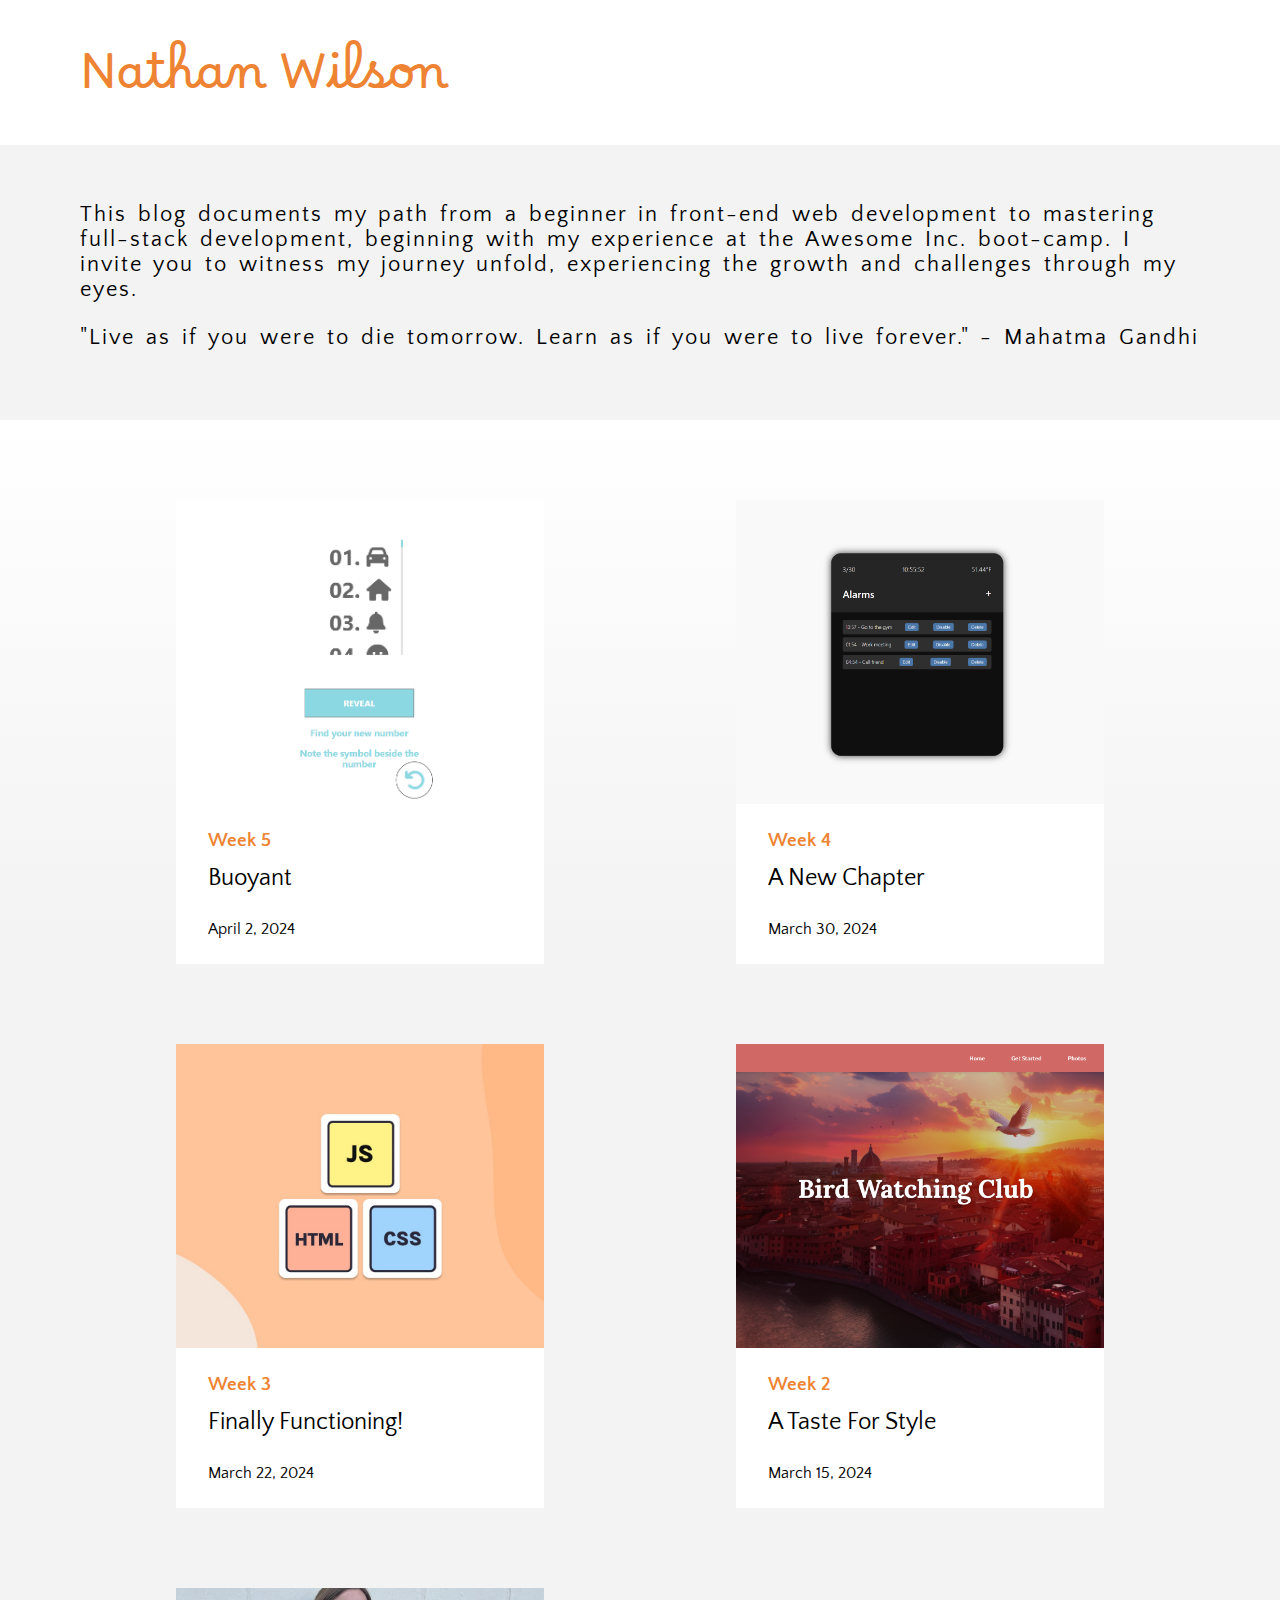
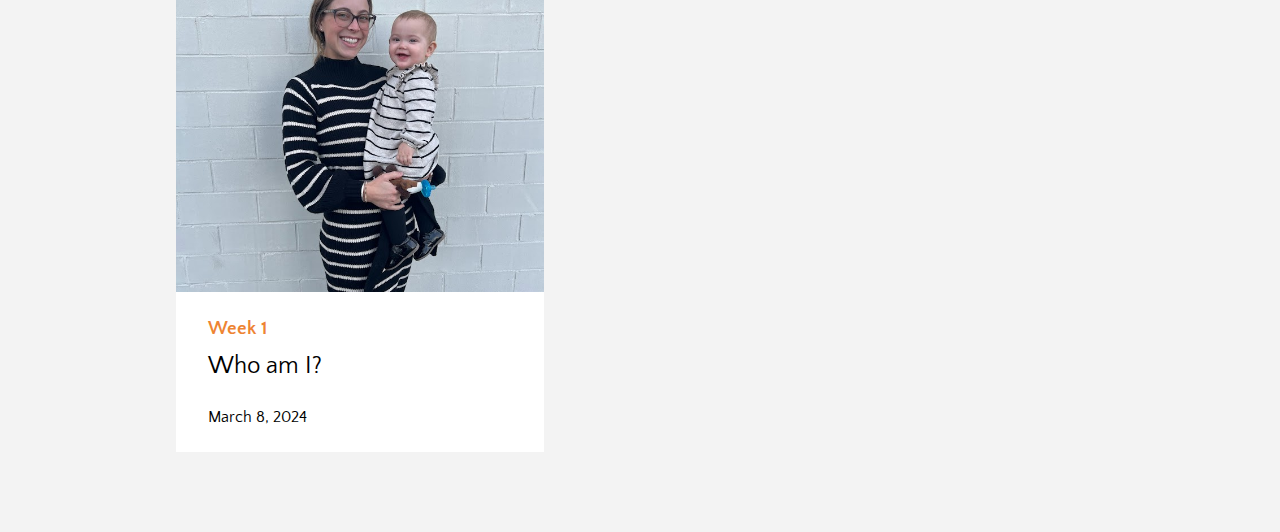
<file: index.html>
<!DOCTYPE html>
<html lang="en">
  <head>
    <meta charset="UTF-8" />
    <meta name="viewport" content="width=device-width, initial-scale=1.0" />
    <title>Document</title>
    <link rel="stylesheet" href="./styles/styles.css" />
    <!-- Borel Google Font Import -->
    <link rel="preconnect" href="https://fonts.googleapis.com" />
    <link rel="preconnect" href="https://fonts.gstatic.com" crossorigin />
    <link
      href="https://fonts.googleapis.com/css2?family=Borel&display=swap"
      rel="stylesheet"
    />
    <!-- Quattrocento Sans Google Font Import -->
    <link rel="preconnect" href="https://fonts.googleapis.com" />
    <link rel="preconnect" href="https://fonts.gstatic.com" crossorigin />
    <link
      href="https://fonts.googleapis.com/css2?family=Borel&family=Patrick+Hand&family=Quattrocento+Sans:ital,wght@0,400;0,700;1,400;1,700&display=swap"
      rel="stylesheet"
    />
  </head>
  <body>
    <header>
      <div class="my-name">
        <a href="#">
          <h1>Nathan Wilson</h1>
        </a>
      </div>
      <div class="intro-statement">
        <p>
          This blog documents my path from a beginner in front-end web
          development to mastering full-stack development, beginning with my
          experience at the Awesome Inc. boot-camp. I invite you to witness my
          journey unfold, experiencing the growth and challenges through my
          eyes.
        </p>
        <p>
          "Live as if you were to die tomorrow. Learn as if you were to live
          forever." - Mahatma Gandhi
        </p>
      </div>
    </header>
    <main>
      <div class="cards-container">
        <section class="blog-card">
          <a href="./pages/blog-entries/week-5.html">
            <div class="cover-image-container">
              <img src="./assets/mind-reader.png" class="cover-image" />
              <div class="cover-image-overlay"></div>
            </div>
            <div class="card-content">
              <h2>Week 5</h2>
              <p>Buoyant</p>
              <p>April 2, 2024</p>
            </div>
          </a>
        </section>
        <section class="blog-card">
          <a href="./pages/blog-entries/week-4.html">
            <div class="cover-image-container">
              <img src="./assets/clock.png" class="cover-image" />
              <div class="cover-image-overlay"></div>
            </div>
            <div class="card-content">
              <h2>Week 4</h2>
              <p>A New Chapter</p>
              <p>March 30, 2024</p>
            </div>
          </a>
        </section>
        <section class="blog-card">
          <a href="./pages/blog-entries/week-3.html">
            <div class="cover-image-container">
              <img src="./assets/html-css-js.jpg" class="cover-image" />
              <div class="cover-image-overlay"></div>
            </div>
            <div class="card-content">
              <h2>Week 3</h2>
              <p>Finally Functioning!</p>
              <p>March 22, 2024</p>
            </div>
          </a>
        </section>
        <section class="blog-card">
          <a href="./pages/blog-entries/week-2.html">
            <div class="cover-image-container">
              <img src="./assets/bird-watching-site.png" class="cover-image" />
              <div class="cover-image-overlay"></div>
            </div>
            <div class="card-content">
              <h2>Week 2</h2>
              <p>A Taste For Style</p>
              <p>March 15, 2024</p>
            </div>
          </a>
        </section>
        <section class="blog-card">
          <a href="./pages/blog-entries/week-1.html">
            <div class="cover-image-container">
              <img
                src="./assets/My_Wife_And_Daughter.jpg"
                class="cover-image"
              />
              <div class="cover-image-overlay"></div>
            </div>
            <div class="card-content">
              <h2>Week 1</h2>
              <p>Who am I?</p>
              <p>March 8, 2024</p>
            </div>
          </a>
        </section>
      </div>
    </main>
  </body>
</html>
</file>
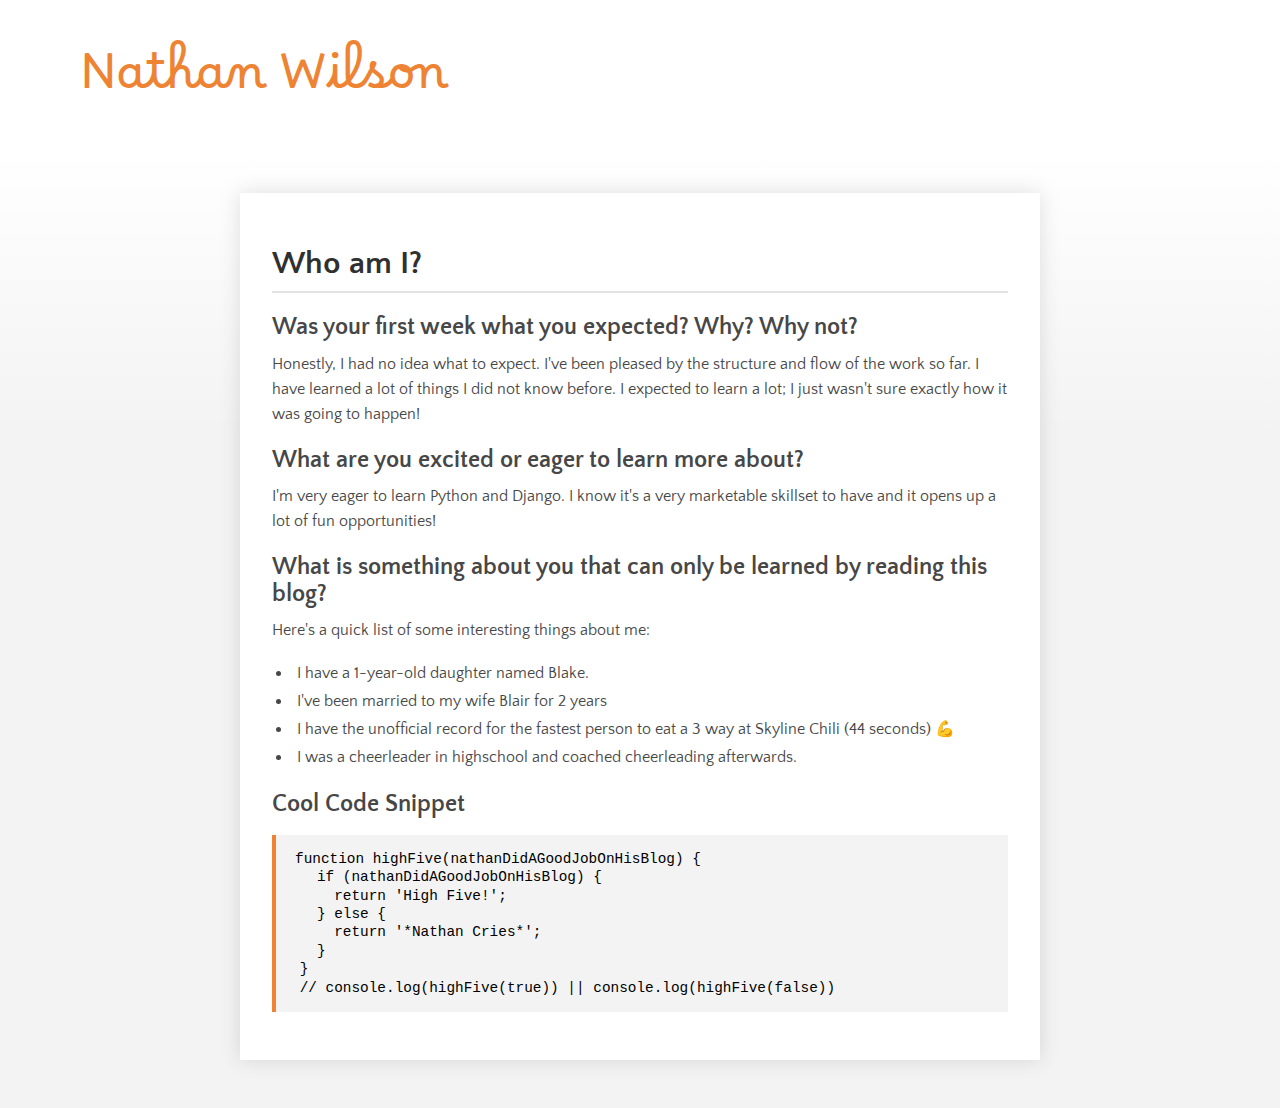
<file: blog-entries/week-1.html>
<!DOCTYPE html>
<html lang="en">
  <head>
    <meta charset="UTF-8" />
    <meta name="viewport" content="width=device-width, initial-scale=1.0" />
    <title>Blog</title>
    <link rel="stylesheet" href="../styles/styles.css" />
    <link rel="stylesheet" href="../styles/blog-entry.css" />
    <!-- Borel Google Font Import -->
    <link rel="preconnect" href="https://fonts.googleapis.com" />
    <link rel="preconnect" href="https://fonts.gstatic.com" crossorigin />
    <link
      href="https://fonts.googleapis.com/css2?family=Borel&display=swap"
      rel="stylesheet"
    />
    <!-- Quattrocento Sans Google Font Import -->
    <link rel="preconnect" href="https://fonts.googleapis.com" />
    <link rel="preconnect" href="https://fonts.gstatic.com" crossorigin />
    <link
      href="https://fonts.googleapis.com/css2?family=Borel&family=Patrick+Hand&family=Quattrocento+Sans:ital,wght@0,400;0,700;1,400;1,700&display=swap"
      rel="stylesheet"
    />
  </head>
  <body>
    <header>
      <div class="my-name">
        <a href="../index.html">
          <h1>Nathan Wilson</h1>
        </a>
      </div>
    </header>
    <main>
      <div class="week" id="first-week">
        <h1>Who am I?</h1>
        <h2>Was your first week what you expected? Why? Why not?</h2>
        <p>
          Honestly, I had no idea what to expect. I've been pleased by the
          structure and flow of the work so far. I have learned a lot of things
          I did not know before. I expected to learn a lot; I just wasn't sure
          exactly how it was going to happen!
        </p>
        <h2>What are you excited or eager to learn more about?</h2>
        <p>
          I'm very eager to learn Python and Django. I know it's a very
          marketable skillset to have and it opens up a lot of fun
          opportunities!
        </p>
        <h2>
          What is something about you that can only be learned by reading this
          blog?
        </h2>
        <p>Here's a quick list of some interesting things about me:</p>
        <ul>
          <li>I have a 1-year-old daughter named Blake.</li>
          <li>I've been married to my wife Blair for 2 years</li>
          <li>
            I have the unofficial record for the fastest person to eat a 3 way
            at Skyline Chili (44 seconds) 💪
          </li>
          <li>
            I was a cheerleader in highschool and coached cheerleading
            afterwards.
          </li>
        </ul>
        <h2>Cool Code Snippet</h2>
        <pre><code>function highFive(nathanDidAGoodJobOnHisBlog) {
   if (nathanDidAGoodJobOnHisBlog) {
     return 'High Five!';
   } else {
     return '*Nathan Cries*';
   }
 }
 // console.log(highFive(true)) || console.log(highFive(false))</code></pre>
      </div>
    </main>
  </body>
</html>
</file>
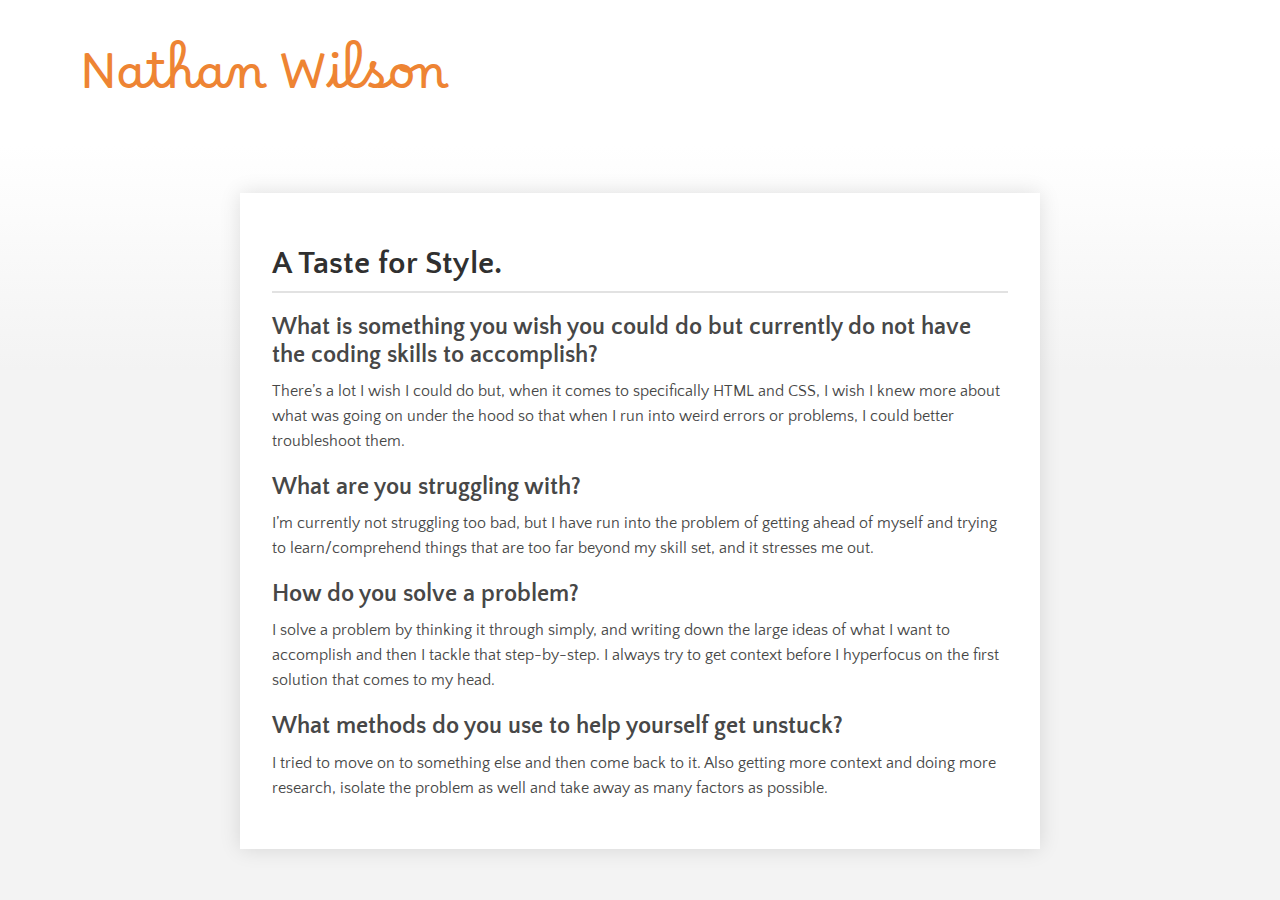
<file: blog-entries/week-2.html>
<!DOCTYPE html>
<html lang="en">
  <head>
    <meta charset="UTF-8" />
    <meta name="viewport" content="width=device-width, initial-scale=1.0" />
    <title>Blog</title>
    <link rel="stylesheet" href="../styles/styles.css" />
    <link rel="stylesheet" href="../styles/blog-entry.css" />
    <!-- Borel Google Font Import -->
    <link rel="preconnect" href="https://fonts.googleapis.com" />
    <link rel="preconnect" href="https://fonts.gstatic.com" crossorigin />
    <link
      href="https://fonts.googleapis.com/css2?family=Borel&display=swap"
      rel="stylesheet"
    />
    <!-- Quattrocento Sans Google Font Import -->
    <link rel="preconnect" href="https://fonts.googleapis.com" />
    <link rel="preconnect" href="https://fonts.gstatic.com" crossorigin />
    <link
      href="https://fonts.googleapis.com/css2?family=Borel&family=Patrick+Hand&family=Quattrocento+Sans:ital,wght@0,400;0,700;1,400;1,700&display=swap"
      rel="stylesheet"
    />
  </head>
  <body>
    <header>
      <div class="my-name">
        <a href="../index.html">
          <h1>Nathan Wilson</h1>
        </a>
      </div>
    </header>
    <main>
      <div class="week" id="second-week">
        <h1>A Taste for Style.</h1>
        <h2>
          What is something you wish you could do but currently do not have the
          coding skills to accomplish?
        </h2>
        <p>
          There’s a lot I wish I could do but, when it comes to specifically
          HTML and CSS, I wish I knew more about what was going on under the
          hood so that when I run into weird errors or problems, I could better
          troubleshoot them.
        </p>
        <h2>What are you struggling with?</h2>
        <p>
          I’m currently not struggling too bad, but I have run into the problem
          of getting ahead of myself and trying to learn/comprehend things that
          are too far beyond my skill set, and it stresses me out.
        </p>
        <h2>How do you solve a problem?</h2>
        <p>
          I solve a problem by thinking it through simply, and writing down the
          large ideas of what I want to accomplish and then I tackle that
          step-by-step. I always try to get context before I hyperfocus on the
          first solution that comes to my head.
        </p>
        <h2>What methods do you use to help yourself get unstuck?</h2>
        <p>
          I tried to move on to something else and then come back to it. Also
          getting more context and doing more research, isolate the problem as
          well and take away as many factors as possible.
        </p>
      </div>
    </main>
  </body>
</html>
</file>
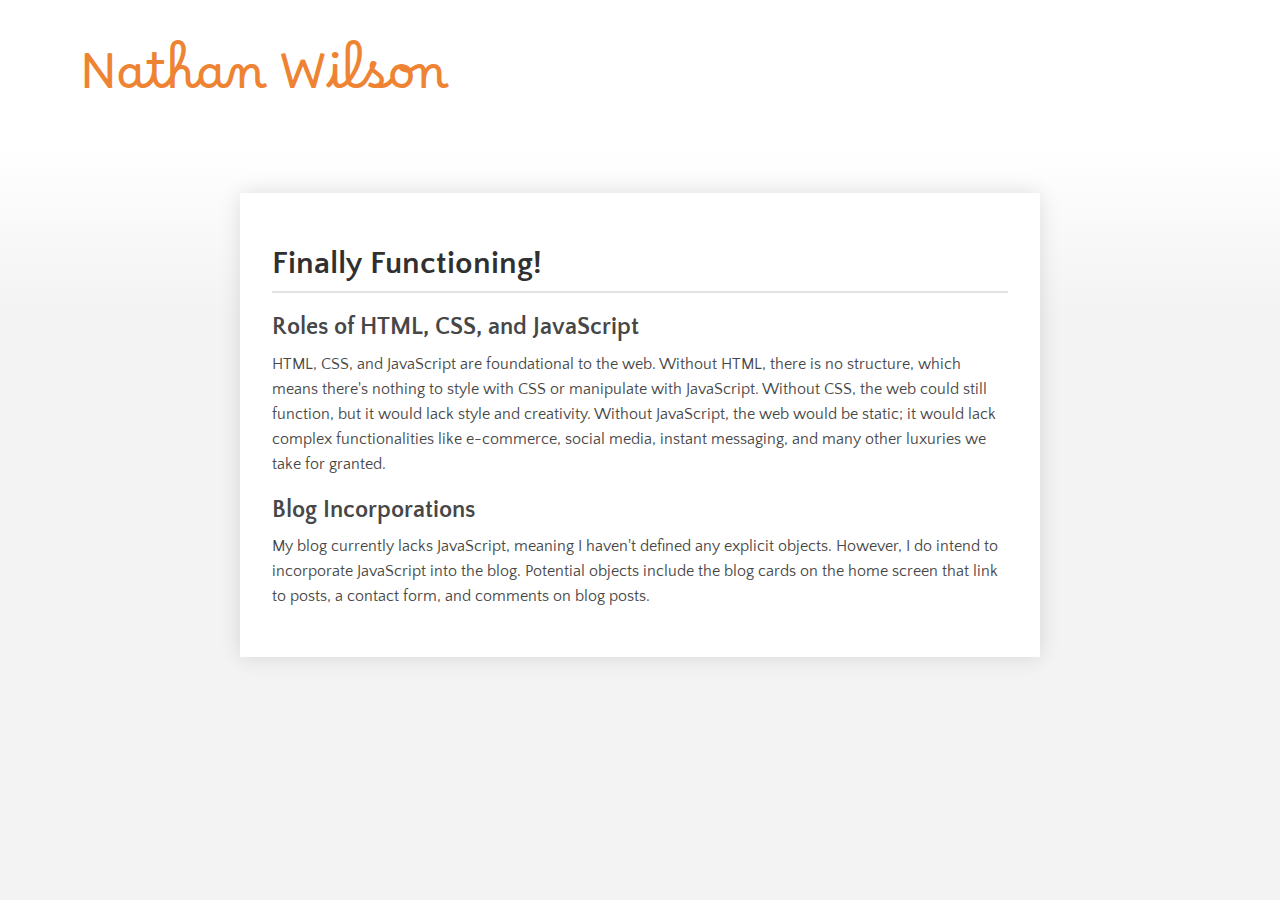
<file: blog-entries/week-3.html>
<!DOCTYPE html>
<html lang="en">
  <head>
    <meta charset="UTF-8" />
    <meta name="viewport" content="width=device-width, initial-scale=1.0" />
    <title>Blog Insights</title>
    <link rel="stylesheet" href="../styles/styles.css" />
    <link rel="stylesheet" href="../styles/blog-entry.css" />
    <!-- Google Fonts Import -->
    <link rel="preconnect" href="https://fonts.googleapis.com" />
    <link rel="preconnect" href="https://fonts.gstatic.com" crossorigin />
    <link
      href="https://fonts.googleapis.com/css2?family=Borel&family=Patrick+Hand&family=Quattrocento+Sans:ital,wght@0,400;0,700;1,400;1,700&display=swap"
      rel="stylesheet"
    />
  </head>
  <body>
    <header>
      <div class="my-name">
        <a href="../index.html">
          <h1>Nathan Wilson</h1>
        </a>
      </div>
    </header>
    <main>
      <div class="week" id="third-week">
        <h1>Finally Functioning!</h1>
        <h2>Roles of HTML, CSS, and JavaScript</h2>
        <p>
          HTML, CSS, and JavaScript are foundational to the web. Without HTML,
          there is no structure, which means there's nothing to style with CSS
          or manipulate with JavaScript. Without CSS, the web could still
          function, but it would lack style and creativity. Without JavaScript,
          the web would be static; it would lack complex functionalities like
          e-commerce, social media, instant messaging, and many other luxuries
          we take for granted.
        </p>
        <h2>Blog Incorporations</h2>
        <p>
          My blog currently lacks JavaScript, meaning I haven't defined any
          explicit objects. However, I do intend to incorporate JavaScript into
          the blog. Potential objects include the blog cards on the home screen
          that link to posts, a contact form, and comments on blog posts.
        </p>
      </div>
    </main>
  </body>
</html>
</file>
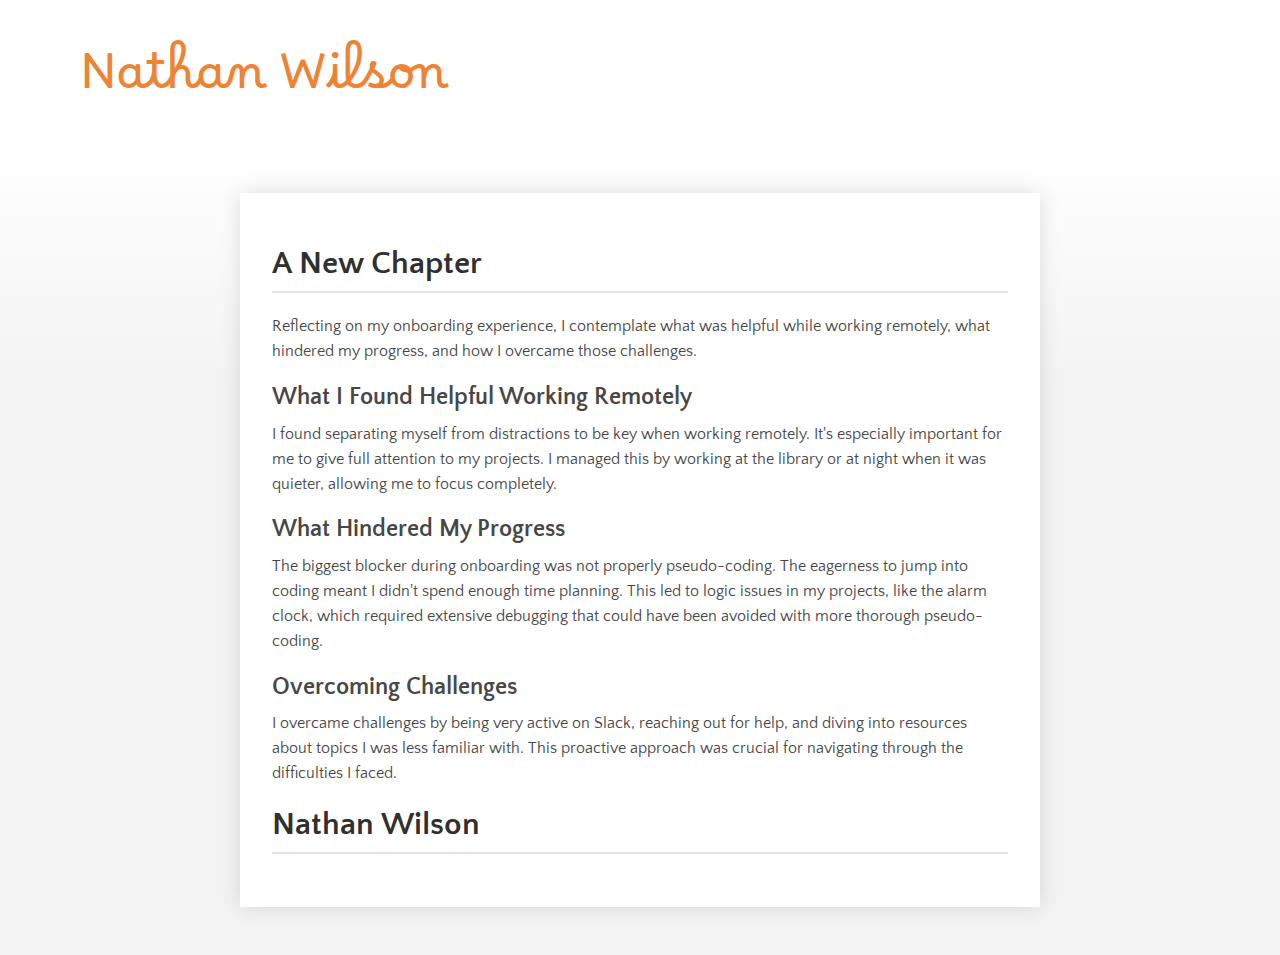
<file: blog-entries/week-4.html>
<!DOCTYPE html>
<html lang="en">
  <head>
    <meta charset="UTF-8" />
    <meta name="viewport" content="width=device-width, initial-scale=1.0" />
    <title>Blog</title>
    <link rel="stylesheet" href="../styles/styles.css" />
    <link rel="stylesheet" href="../styles/blog-entry.css" />
    <!-- Google Fonts Import -->
    <link rel="preconnect" href="https://fonts.googleapis.com" />
    <link rel="preconnect" href="https://fonts.gstatic.com" crossorigin />
    <link
      href="https://fonts.googleapis.com/css2?family=Borel&family=Patrick+Hand&family=Quattrocento+Sans:ital,wght@0,400;0,700;1,400;1,700&display=swap"
      rel="stylesheet"
    />
  </head>
  <body>
    <header>
      <div class="my-name">
        <a href="../index.html">
          <h1>Nathan Wilson</h1>
        </a>
      </div>
    </header>
    <main>
      <div class="week" id="third-week">
        <h1>A New Chapter</h1>
        <p>
          Reflecting on my onboarding experience, I contemplate what was helpful
          while working remotely, what hindered my progress, and how I overcame
          those challenges.
        </p>
        <h2>What I Found Helpful Working Remotely</h2>
        <p>
          I found separating myself from distractions to be key when working
          remotely. It's especially important for me to give full attention to
          my projects. I managed this by working at the library or at night when
          it was quieter, allowing me to focus completely.
        </p>
        <h2>What Hindered My Progress</h2>
        <p>
          The biggest blocker during onboarding was not properly pseudo-coding.
          The eagerness to jump into coding meant I didn't spend enough time
          planning. This led to logic issues in my projects, like the alarm
          clock, which required extensive debugging that could have been avoided
          with more thorough pseudo-coding.
        </p>
        <h2>Overcoming Challenges</h2>
        <p>
          I overcame challenges by being very active on Slack, reaching out for
          help, and diving into resources about topics I was less familiar with.
          This proactive approach was crucial for navigating through the
          difficulties I faced.
        </p>
        <a href="../index.html">
          <h1>Nathan Wilson</h1>
        </a>
      </div>
    </main>
  </body>
</html>
</file>
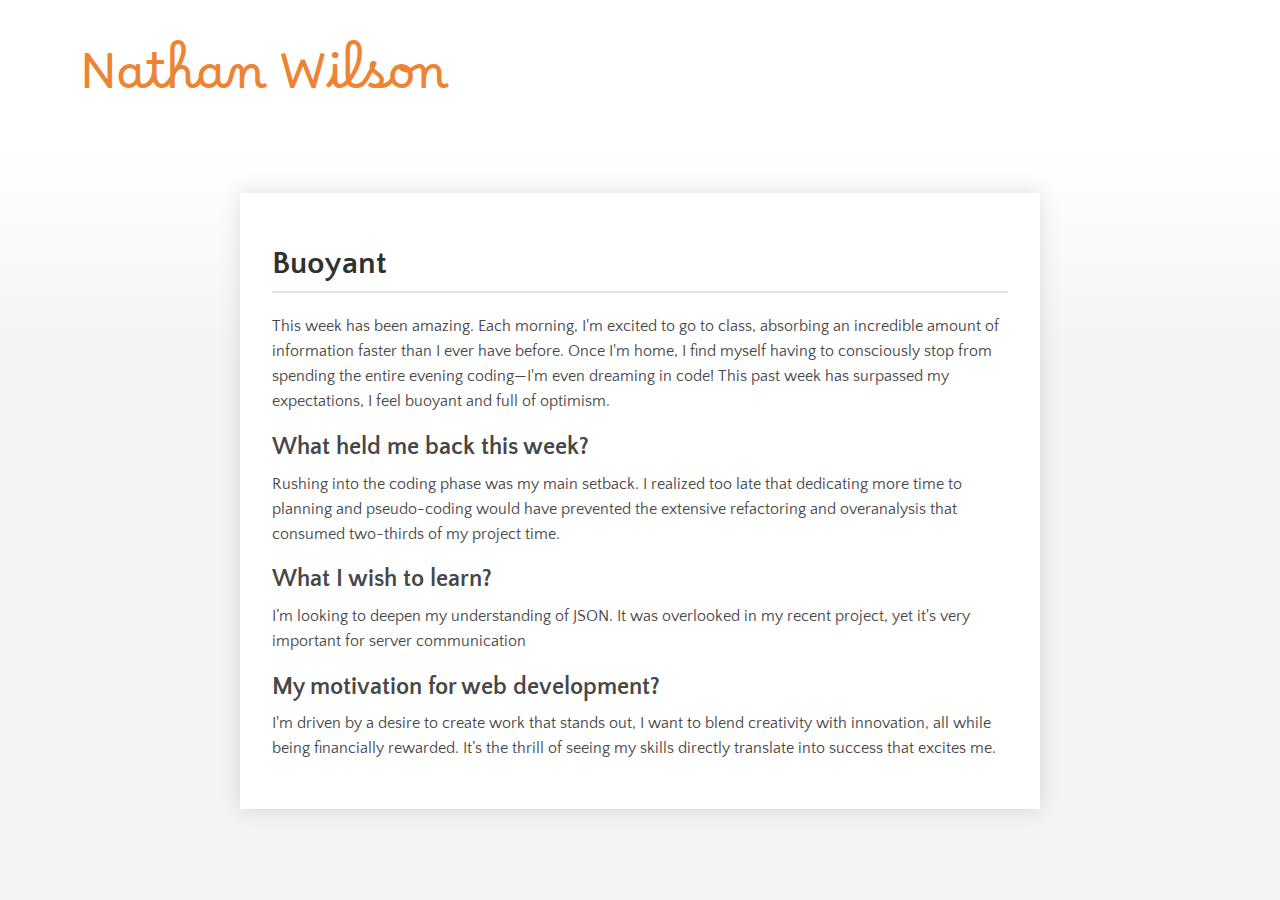
<file: blog-entries/week-5.html>
<!DOCTYPE html>
<html lang="en">
  <head>
    <meta charset="UTF-8" />
    <meta name="viewport" content="width=device-width, initial-scale=1.0" />
    <title>Blog</title>
    <link rel="stylesheet" href="../styles/styles.css" />
    <link rel="stylesheet" href="../styles/blog-entry.css" />
    <!-- Google Fonts Import -->
    <link rel="preconnect" href="https://fonts.googleapis.com" />
    <link rel="preconnect" href="https://fonts.gstatic.com" crossorigin />
    <link
      href="https://fonts.googleapis.com/css2?family=Borel&family=Patrick+Hand&family=Quattrocento+Sans:ital,wght@0,400;0,700;1,400;1,700&display=swap"
      rel="stylesheet"
    />
  </head>
  <body>
    <header>
      <div class="my-name">
        <a href="../index.html">
          <h1>Nathan Wilson</h1>
        </a>
      </div>
    </header>
    <main>
      <div class="week" id="third-week">
        <h1>Buoyant</h1>
        <p>
          This week has been amazing. Each morning, I'm excited to go to class,
          absorbing an incredible amount of information faster than I ever have
          before. Once I'm home, I find myself having to consciously stop from
          spending the entire evening coding—I'm even dreaming in code! This
          past week has surpassed my expectations, I feel buoyant and full of
          optimism.
        </p>
        <h2>What held me back this week?</h2>
        <p>
          Rushing into the coding phase was my main setback. I realized too late
          that dedicating more time to planning and pseudo-coding would have
          prevented the extensive refactoring and overanalysis that consumed
          two-thirds of my project time.
        </p>
        <h2>What I wish to learn?</h2>
        <p>
          I’m looking to deepen my understanding of JSON. It was overlooked in
          my recent project, yet it's very important for server communication
        </p>
        <h2>My motivation for web development?</h2>
        <p>
          I'm driven by a desire to create work that stands out, I want to blend
          creativity with innovation, all while being financially rewarded. It’s
          the thrill of seeing my skills directly translate into success that
          excites me.
        </p>
      </div>
    </main>
  </body>
</html>
</file>
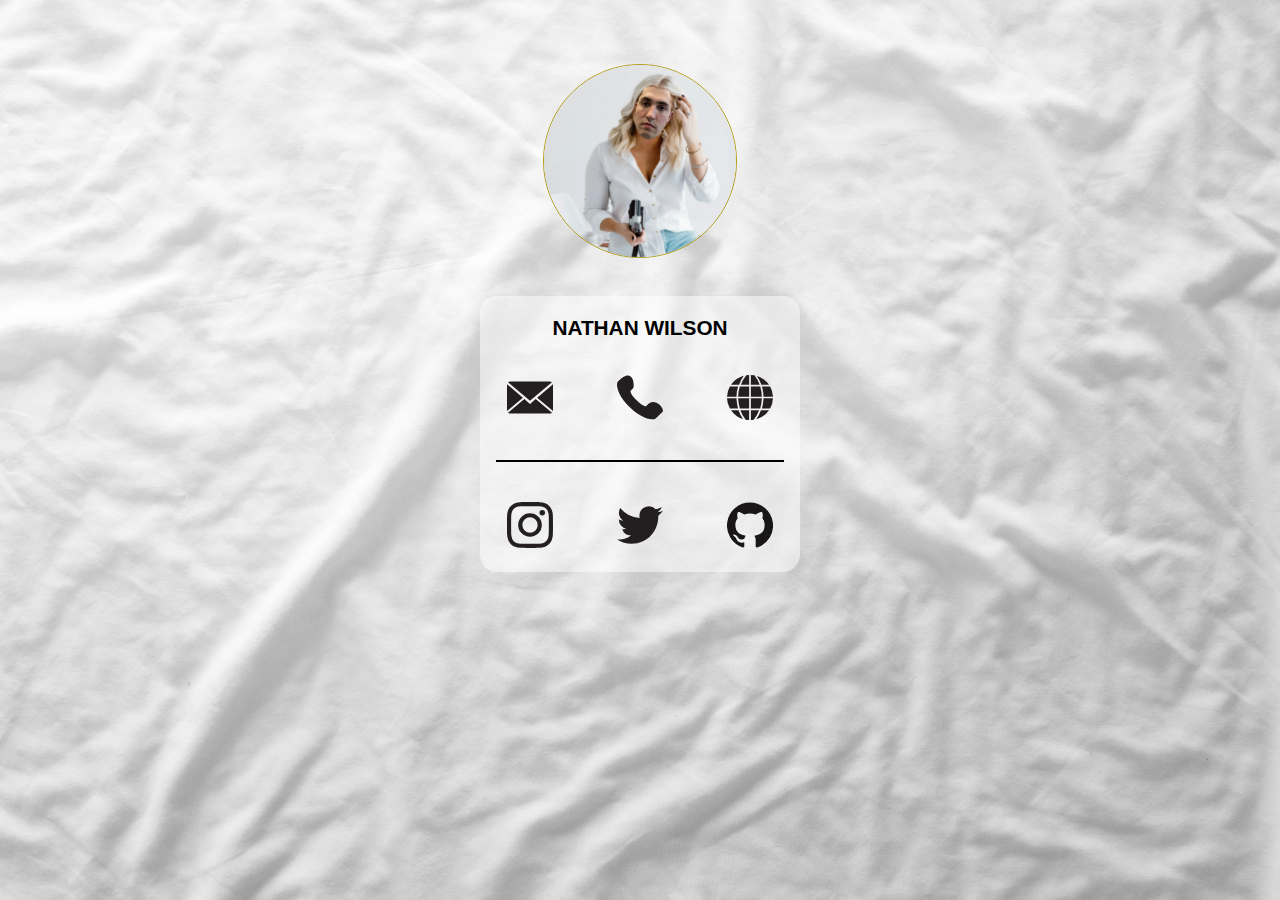
<file: pages/contact.html>
<!DOCTYPE html>
<html lang="en">
  <head>
    <meta charset="UTF-8" />
    <meta name="viewport" content="width=device-width, initial-scale=1.0" />
    <link rel="stylesheet" href="../styles/contact-card.css" />
    <link rel="preconnect" href="https://fonts.googleapis.com" />
    <link rel="preconnect" href="https://fonts.gstatic.com" crossorigin />
    <link
      href="https://fonts.googleapis.com/css2?family=Borel&family=Luxurious+Script&family=Patrick+Hand&family=Quattrocento+Sans:ital,wght@0,400;0,700;1,400;1,700&display=swap"
      rel="stylesheet"
    />
    <title>Document</title>
  </head>
  <body>
    <div class="card-wrapper">
      <img
        class="profile-pic"
        src="../../assets/ME.png"
        alt="A picture of Nathan Wilson"
      />
      <div class="image-overlay"><p>Hi there!</p></div>

      <div class="contact-stuff">
        <h1>NATHAN WILSON</h1>
        <div class="icon-flex hi hi contact-card-wrapper">
          <img
            src="../../assets/Contact-Card-Icons/Email.svg"
            alt="Email Icon"
          /><img
            src="../../assets/Contact-Card-Icons/Phone.svg"
            alt="Phone Icon"
          /><img
            src="../../assets/Contact-Card-Icons/Website.svg"
            alt="Website Icon"
          />
        </div>
        <hr />
        <div class="icon-flex">
          <img
            src="../../assets/Contact-Card-Icons/Instagram.svg"
            alt="Instagram Icon"
          /><img
            src="../../assets/Contact-Card-Icons/Twitter.svg"
            alt="Twitter Icon"
          /><img src="../../assets/Contact-Card-Icons/Github.svg" alt="" />
        </div>
      </div>
    </div>
  </body>
</html>
</file>
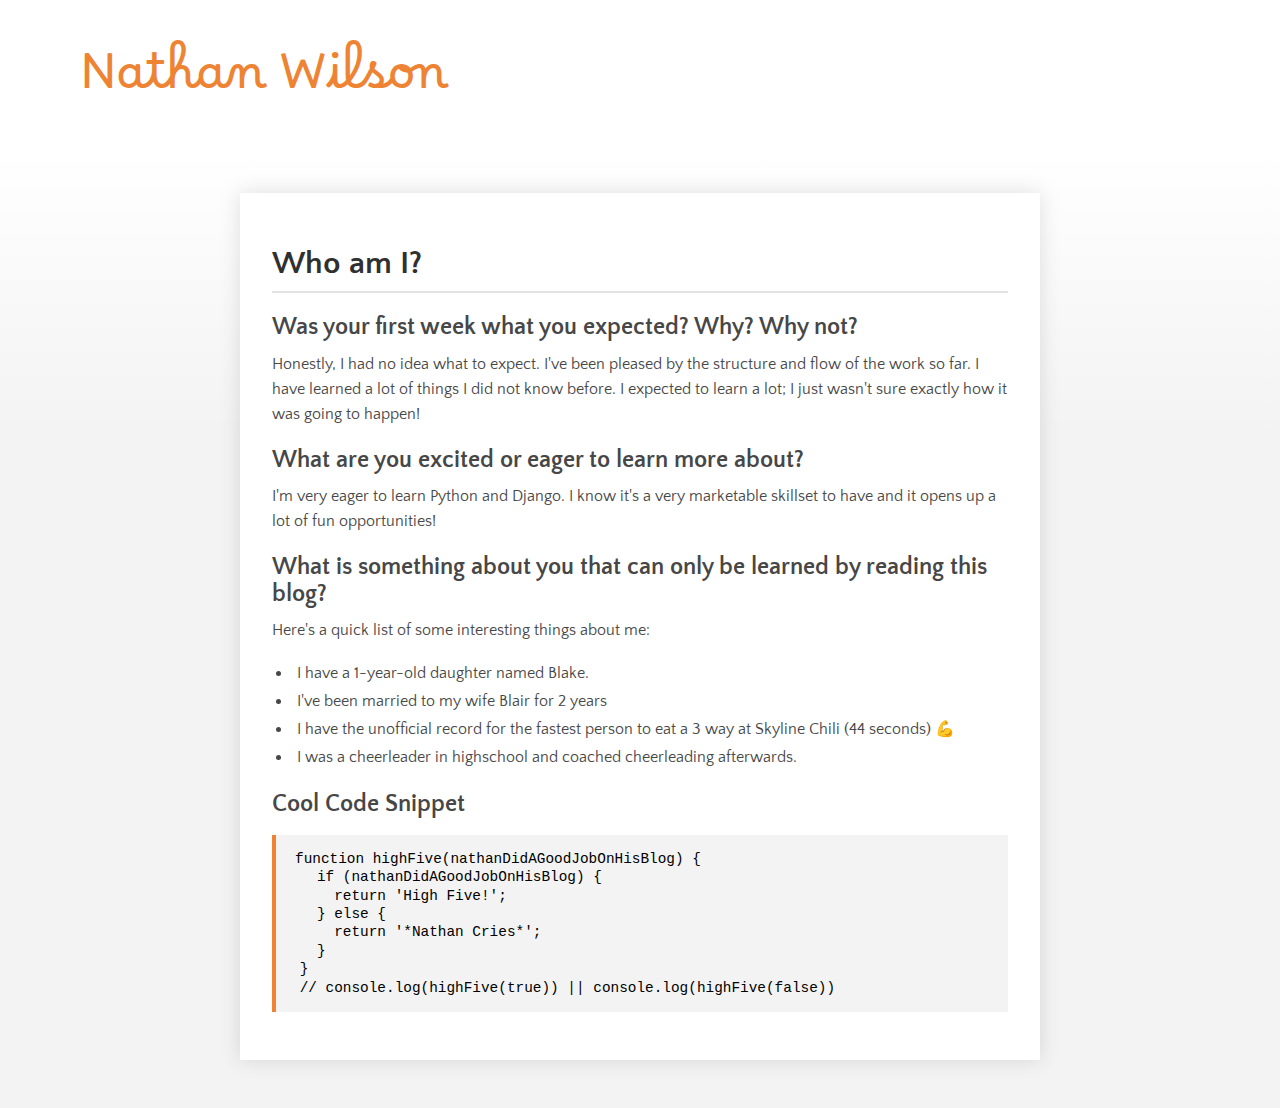
<file: pages/blog-entries/week-1.html>
<!DOCTYPE html>
<html lang="en">
  <head>
    <meta charset="UTF-8" />
    <meta name="viewport" content="width=device-width, initial-scale=1.0" />
    <title>Blog</title>
    <link rel="stylesheet" href="../../styles/styles.css" />
    <link rel="stylesheet" href="../../styles/blog-entry.css" />
    <!-- Borel Google Font Import -->
    <link rel="preconnect" href="https://fonts.googleapis.com" />
    <link rel="preconnect" href="https://fonts.gstatic.com" crossorigin />
    <link
      href="https://fonts.googleapis.com/css2?family=Borel&display=swap"
      rel="stylesheet"
    />
    <!-- Quattrocento Sans Google Font Import -->
    <link rel="preconnect" href="https://fonts.googleapis.com" />
    <link rel="preconnect" href="https://fonts.gstatic.com" crossorigin />
    <link
      href="https://fonts.googleapis.com/css2?family=Borel&family=Patrick+Hand&family=Quattrocento+Sans:ital,wght@0,400;0,700;1,400;1,700&display=swap"
      rel="stylesheet"
    />
  </head>
  <body>
    <header>
      <div class="my-name">
        <a href="../../index.html">
          <h1>Nathan Wilson</h1>
        </a>
      </div>
    </header>
    <main>
      <div class="week" id="first-week">
        <h1>Who am I?</h1>
        <h2>Was your first week what you expected? Why? Why not?</h2>
        <p>
          Honestly, I had no idea what to expect. I've been pleased by the
          structure and flow of the work so far. I have learned a lot of things
          I did not know before. I expected to learn a lot; I just wasn't sure
          exactly how it was going to happen!
        </p>
        <h2>What are you excited or eager to learn more about?</h2>
        <p>
          I'm very eager to learn Python and Django. I know it's a very
          marketable skillset to have and it opens up a lot of fun
          opportunities!
        </p>
        <h2>
          What is something about you that can only be learned by reading this
          blog?
        </h2>
        <p>Here's a quick list of some interesting things about me:</p>
        <ul>
          <li>I have a 1-year-old daughter named Blake.</li>
          <li>I've been married to my wife Blair for 2 years</li>
          <li>
            I have the unofficial record for the fastest person to eat a 3 way
            at Skyline Chili (44 seconds) 💪
          </li>
          <li>
            I was a cheerleader in highschool and coached cheerleading
            afterwards.
          </li>
        </ul>
        <h2>Cool Code Snippet</h2>
        <pre><code>function highFive(nathanDidAGoodJobOnHisBlog) {
   if (nathanDidAGoodJobOnHisBlog) {
     return 'High Five!';
   } else {
     return '*Nathan Cries*';
   }
 }
 // console.log(highFive(true)) || console.log(highFive(false))</code></pre>
      </div>
    </main>
  </body>
</html>
</file>
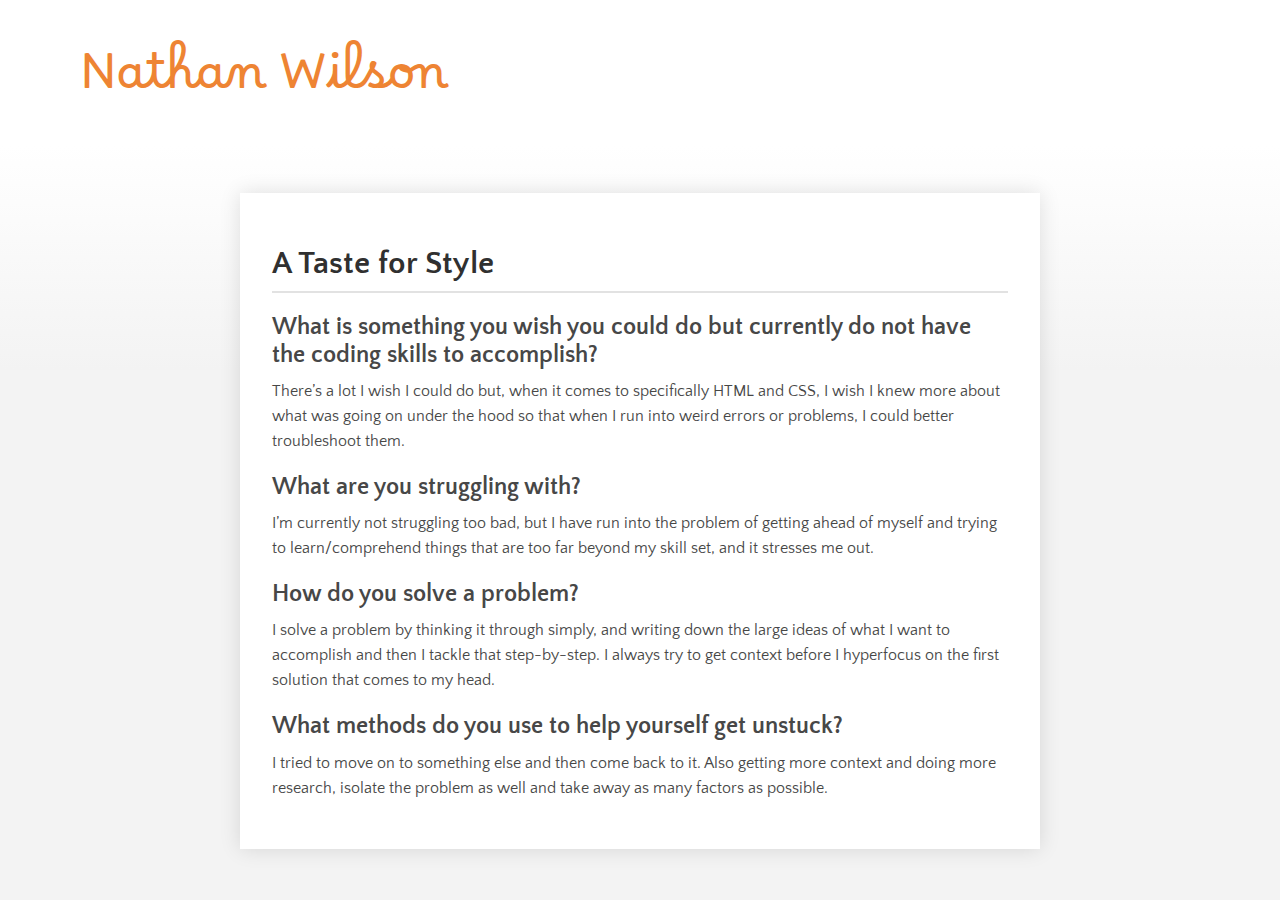
<file: pages/blog-entries/week-2.html>
<!DOCTYPE html>
<html lang="en">
  <head>
    <meta charset="UTF-8" />
    <meta name="viewport" content="width=device-width, initial-scale=1.0" />
    <title>Blog</title>
    <link rel="stylesheet" href="../../styles/styles.css" />
    <link rel="stylesheet" href="../../styles/blog-entry.css" />
    <!-- Borel Google Font Import -->
    <link rel="preconnect" href="https://fonts.googleapis.com" />
    <link rel="preconnect" href="https://fonts.gstatic.com" crossorigin />
    <link
      href="https://fonts.googleapis.com/css2?family=Borel&display=swap"
      rel="stylesheet"
    />
    <!-- Quattrocento Sans Google Font Import -->
    <link rel="preconnect" href="https://fonts.googleapis.com" />
    <link rel="preconnect" href="https://fonts.gstatic.com" crossorigin />
    <link
      href="https://fonts.googleapis.com/css2?family=Borel&family=Patrick+Hand&family=Quattrocento+Sans:ital,wght@0,400;0,700;1,400;1,700&display=swap"
      rel="stylesheet"
    />
  </head>
  <body>
    <header>
      <div class="my-name">
        <a href="../../index.html">
          <h1>Nathan Wilson</h1>
        </a>
      </div>
    </header>
    <main>
      <div class="week" id="second-week">
        <h1>A Taste for Style</h1>
        <h2>
          What is something you wish you could do but currently do not have the
          coding skills to accomplish?
        </h2>
        <p>
          There’s a lot I wish I could do but, when it comes to specifically
          HTML and CSS, I wish I knew more about what was going on under the
          hood so that when I run into weird errors or problems, I could better
          troubleshoot them.
        </p>
        <h2>What are you struggling with?</h2>
        <p>
          I’m currently not struggling too bad, but I have run into the problem
          of getting ahead of myself and trying to learn/comprehend things that
          are too far beyond my skill set, and it stresses me out.
        </p>
        <h2>How do you solve a problem?</h2>
        <p>
          I solve a problem by thinking it through simply, and writing down the
          large ideas of what I want to accomplish and then I tackle that
          step-by-step. I always try to get context before I hyperfocus on the
          first solution that comes to my head.
        </p>
        <h2>What methods do you use to help yourself get unstuck?</h2>
        <p>
          I tried to move on to something else and then come back to it. Also
          getting more context and doing more research, isolate the problem as
          well and take away as many factors as possible.
        </p>
      </div>
    </main>
  </body>
</html>
</file>
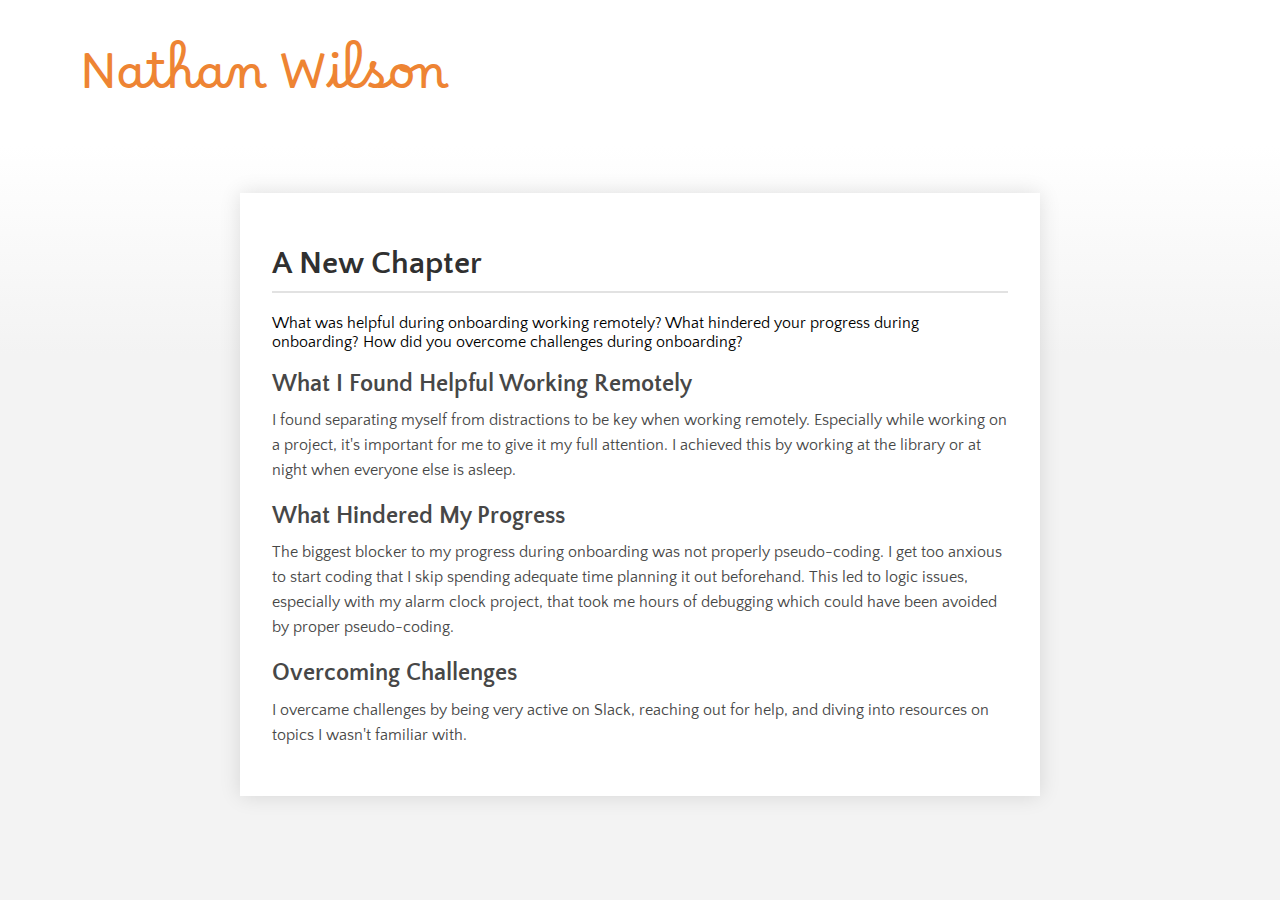
<file: pages/blog-entries/week-3.html>
<!DOCTYPE html>
<html lang="en">
  <head>
    <meta charset="UTF-8" />
    <meta name="viewport" content="width=device-width, initial-scale=1.0" />
    <title>Blog</title>
    <link rel="stylesheet" href="../../styles/styles.css" />
    <link rel="stylesheet" href="../../styles/blog-entry.css" />
    <!-- Google Fonts Import -->
    <link rel="preconnect" href="https://fonts.googleapis.com" />
    <link rel="preconnect" href="https://fonts.gstatic.com" crossorigin />
    <link
      href="https://fonts.googleapis.com/css2?family=Borel&family=Patrick+Hand&family=Quattrocento+Sans:ital,wght@0,400;0,700;1,400;1,700&display=swap"
      rel="stylesheet"
    />
  </head>
  <body>
    <header>
      <div class="my-name">
        <a href="../../index.html">
          <h1>Nathan Wilson</h1>
        </a>
      </div>
    </header>
    <main>
      <div class="week" id="third-week">
        <h1>A New Chapter</h1>
        What was helpful during onboarding working remotely? What hindered your
        progress during onboarding? How did you overcome challenges during
        onboarding?
        <h2>What I Found Helpful Working Remotely</h2>
        <p>
          I found separating myself from distractions to be key when working
          remotely. Especially while working on a project, it's important for me
          to give it my full attention. I achieved this by working at the
          library or at night when everyone else is asleep.
        </p>
        <h2>What Hindered My Progress</h2>
        <p>
          The biggest blocker to my progress during onboarding was not properly
          pseudo-coding. I get too anxious to start coding that I skip spending
          adequate time planning it out beforehand. This led to logic issues,
          especially with my alarm clock project, that took me hours of
          debugging which could have been avoided by proper pseudo-coding.
        </p>
        <h2>Overcoming Challenges</h2>
        <p>
          I overcame challenges by being very active on Slack, reaching out for
          help, and diving into resources on topics I wasn't familiar with.
        </p>
      </div>
    </main>
  </body>
</html>
</file>
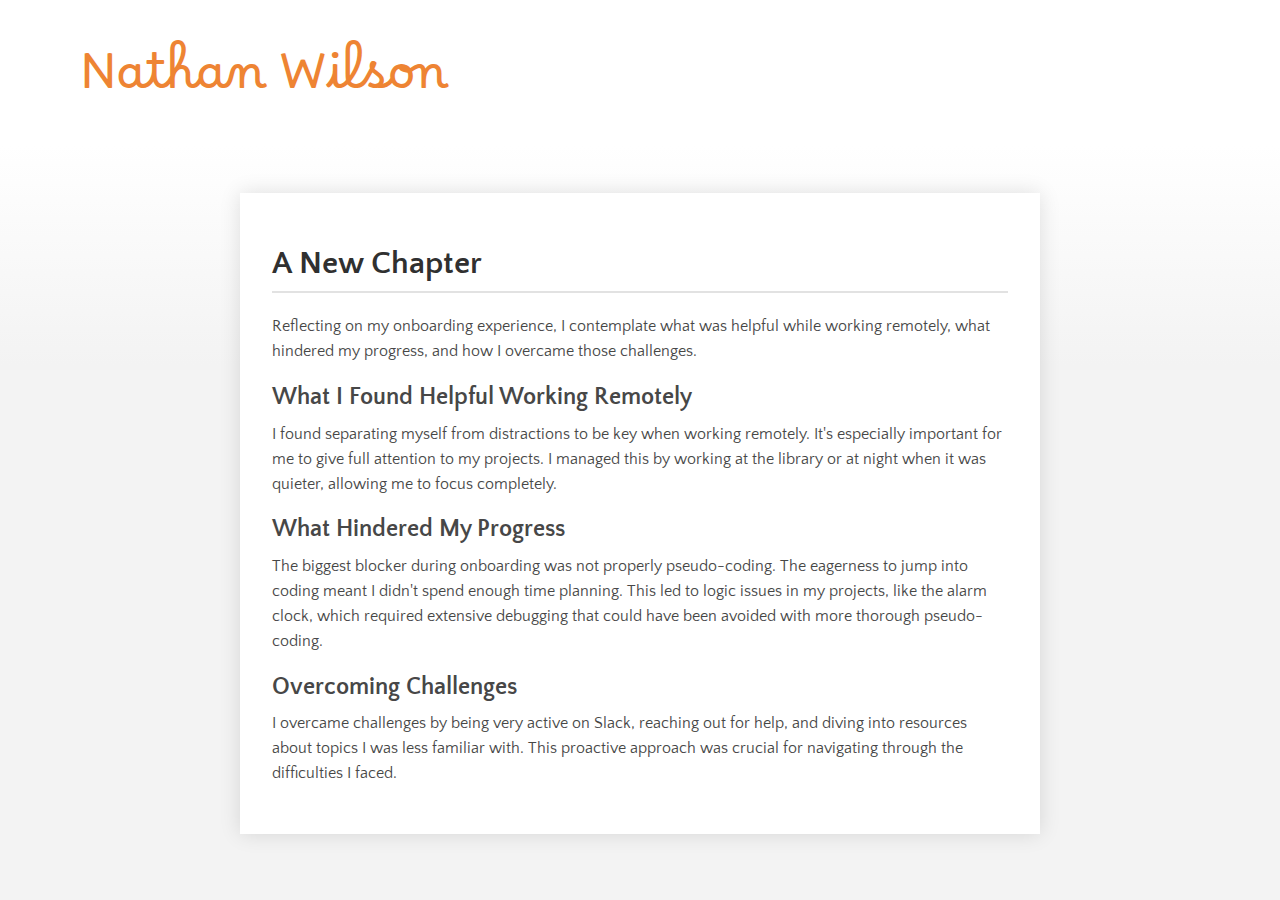
<file: pages/blog-entries/week-4.html>
<!DOCTYPE html>
<html lang="en">
  <head>
    <meta charset="UTF-8" />
    <meta name="viewport" content="width=device-width, initial-scale=1.0" />
    <title>Blog</title>
    <link rel="stylesheet" href="../../styles/styles.css" />
    <link rel="stylesheet" href="../../styles/blog-entry.css" />
    <!-- Google Fonts Import -->
    <link rel="preconnect" href="https://fonts.googleapis.com" />
    <link rel="preconnect" href="https://fonts.gstatic.com" crossorigin />
    <link
      href="https://fonts.googleapis.com/css2?family=Borel&family=Patrick+Hand&family=Quattrocento+Sans:ital,wght@0,400;0,700;1,400;1,700&display=swap"
      rel="stylesheet"
    />
  </head>
  <body>
    <header>
      <div class="my-name">
        <a href="../../index.html">
          <h1>Nathan Wilson</h1>
        </a>
      </div>
    </header>
    <main>
      <div class="week" id="third-week">
        <h1>A New Chapter</h1>
        <p>
          Reflecting on my onboarding experience, I contemplate what was helpful
          while working remotely, what hindered my progress, and how I overcame
          those challenges.
        </p>
        <h2>What I Found Helpful Working Remotely</h2>
        <p>
          I found separating myself from distractions to be key when working
          remotely. It's especially important for me to give full attention to
          my projects. I managed this by working at the library or at night when
          it was quieter, allowing me to focus completely.
        </p>
        <h2>What Hindered My Progress</h2>
        <p>
          The biggest blocker during onboarding was not properly pseudo-coding.
          The eagerness to jump into coding meant I didn't spend enough time
          planning. This led to logic issues in my projects, like the alarm
          clock, which required extensive debugging that could have been avoided
          with more thorough pseudo-coding.
        </p>
        <h2>Overcoming Challenges</h2>
        <p>
          I overcame challenges by being very active on Slack, reaching out for
          help, and diving into resources about topics I was less familiar with.
          This proactive approach was crucial for navigating through the
          difficulties I faced.
        </p>
      </div>
    </main>
  </body>
</html>
</file>
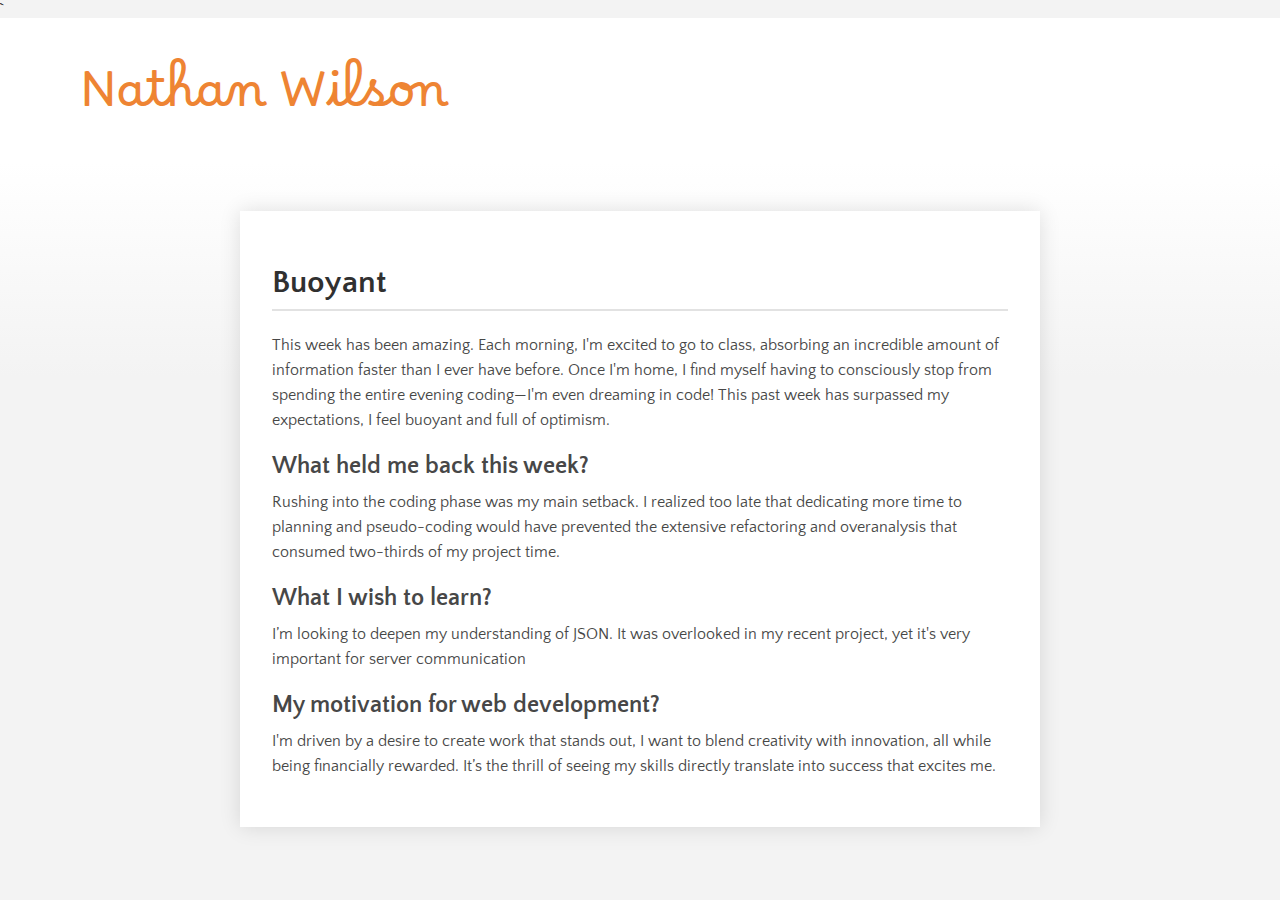
<file: pages/blog-entries/week-5.html>
<!DOCTYPE html>
<html lang="en">
  <head>
    <meta charset="UTF-8" />
    <meta name="viewport" content="width=device-width, initial-scale=1.0" />
    <title>Blog</title>
    <link rel="stylesheet" href="../../styles/styles.css" />
    <link rel="stylesheet" href="../../styles/blog-entry.css" />
    <!-- Google Fonts Import -->
    <link rel="preconnect" href="https://fonts.googleapis.com" />
    <link rel="preconnect" href="https://fonts.gstatic.com" crossorigin />
    <link
      href="https://fonts.googleapis.com/css2?family=Borel&family=Patrick+Hand&family=Quattrocento+Sans:ital,wght@0,400;0,700;1,400;1,700&display=swap"
      rel="stylesheet"
    />
  </head>
  <body>
    <header>
      `
      <div class="my-name">
        <a href="../../index.html">
          <h1>Nathan Wilson</h1>
        </a>
      </div>
    </header>
    <main>
      <div class="week" id="third-week">
        <h1>Buoyant</h1>
        <p>
          This week has been amazing. Each morning, I'm excited to go to class,
          absorbing an incredible amount of information faster than I ever have
          before. Once I'm home, I find myself having to consciously stop from
          spending the entire evening coding—I'm even dreaming in code! This
          past week has surpassed my expectations, I feel buoyant and full of
          optimism.
        </p>
        <h2>What held me back this week?</h2>
        <p>
          Rushing into the coding phase was my main setback. I realized too late
          that dedicating more time to planning and pseudo-coding would have
          prevented the extensive refactoring and overanalysis that consumed
          two-thirds of my project time.
        </p>
        <h2>What I wish to learn?</h2>
        <p>
          I’m looking to deepen my understanding of JSON. It was overlooked in
          my recent project, yet it's very important for server communication
        </p>
        <h2>My motivation for web development?</h2>
        <p>
          I'm driven by a desire to create work that stands out, I want to blend
          creativity with innovation, all while being financially rewarded. It’s
          the thrill of seeing my skills directly translate into success that
          excites me.
        </p>
      </div>
    </main>
  </body>
</html>
</file>
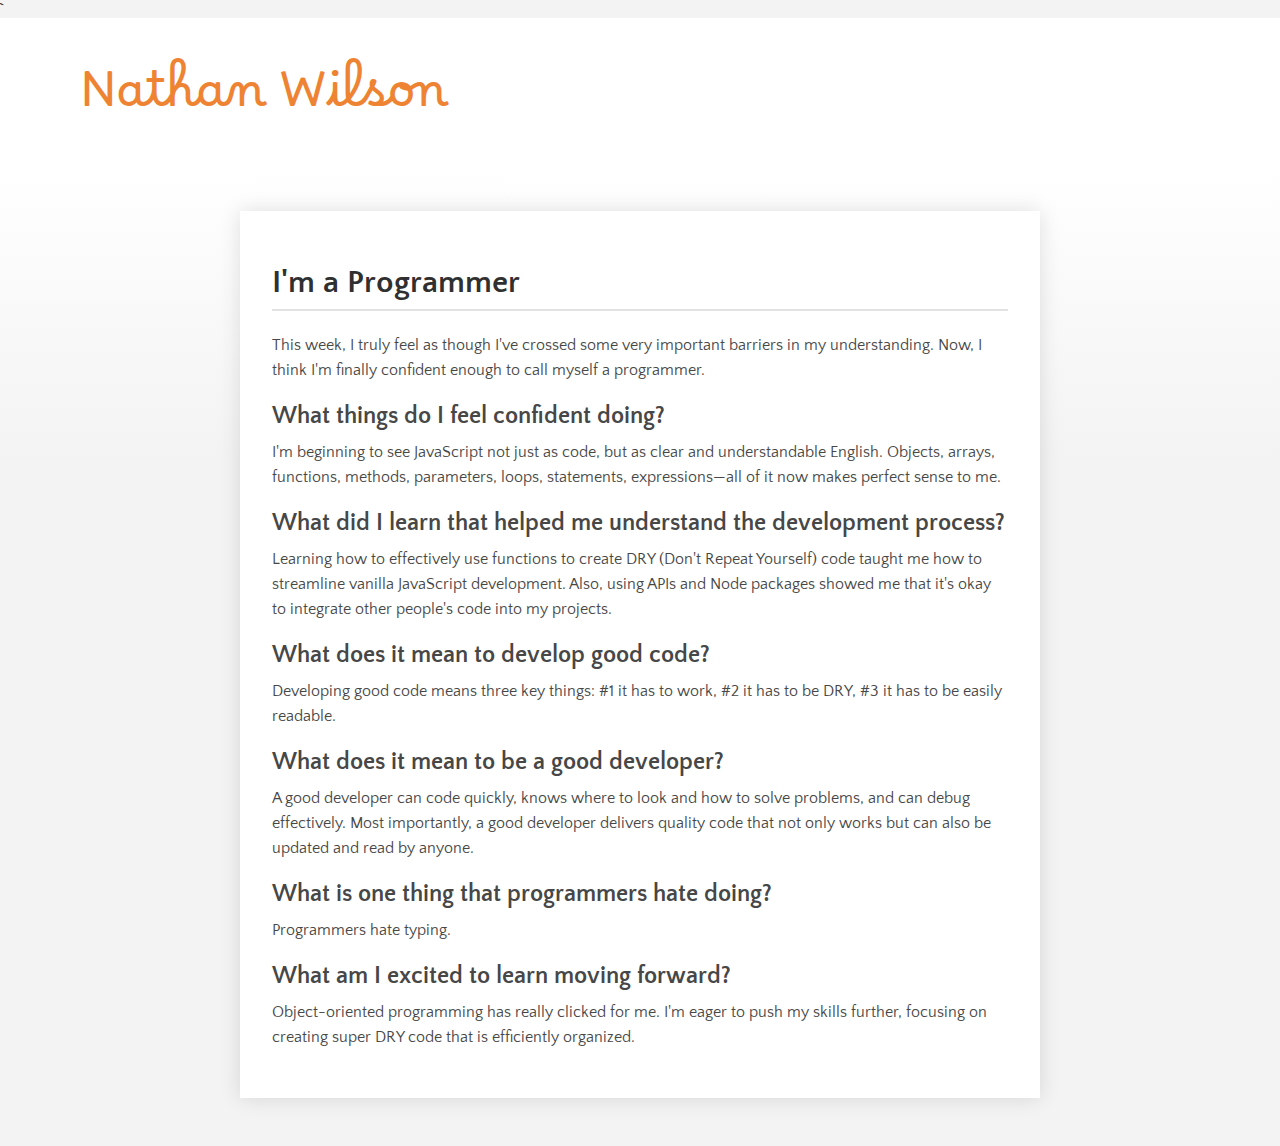
<file: pages/blog-entries/week-6.html>
<!DOCTYPE html>
<html lang="en">
  <head>
    <meta charset="UTF-8" />
    <meta name="viewport" content="width=device-width, initial-scale=1.0" />
    <title>Blog</title>
    <link rel="stylesheet" href="../../styles/styles.css" />
    <link rel="stylesheet" href="../../styles/blog-entry.css" />
    <!-- Google Fonts Import -->
    <link rel="preconnect" href="https://fonts.googleapis.com" />
    <link rel="preconnect" href="https://fonts.gstatic.com" crossorigin />
    <link
      href="https://fonts.googleapis.com/css2?family=Borel&family=Patrick+Hand&family=Quattrocento+Sans:ital,wght@0,400;0,700;1,400;1,700&display=swap"
      rel="stylesheet"
    />
  </head>
  <body>
    <header>
      `
      <div class="my-name">
        <a href="../../index.html">
          <h1>Nathan Wilson</h1>
        </a>
      </div>
    </header>
    <main>
      <div class="week" id="third-week">
        <h1>I'm a Programmer</h1>
        <p>
          This week, I truly feel as though I've crossed some very important
          barriers in my understanding. Now, I think I'm finally confident
          enough to call myself a programmer.
        </p>
        <h2>What things do I feel confident doing?</h2>
        <p>
          I'm beginning to see JavaScript not just as code, but as clear and
          understandable English. Objects, arrays, functions, methods,
          parameters, loops, statements, expressions—all of it now makes perfect
          sense to me.
        </p>
        <h2>
          What did I learn that helped me understand the development process?
        </h2>
        <p>
          Learning how to effectively use functions to create DRY (Don't Repeat
          Yourself) code taught me how to streamline vanilla JavaScript
          development. Also, using APIs and Node packages showed me that it's
          okay to integrate other people's code into my projects.
        </p>
        <h2>What does it mean to develop good code?</h2>
        <p>
          Developing good code means three key things: #1 it has to work, #2 it
          has to be DRY, #3 it has to be easily readable.
        </p>
        <h2>What does it mean to be a good developer?</h2>
        <p>
          A good developer can code quickly, knows where to look and how to
          solve problems, and can debug effectively. Most importantly, a good
          developer delivers quality code that not only works but can also be
          updated and read by anyone.
        </p>
        <h2>What is one thing that programmers hate doing?</h2>
        <p>Programmers hate typing.</p>
        <h2>What am I excited to learn moving forward?</h2>
        <p>
          Object-oriented programming has really clicked for me. I'm eager to
          push my skills further, focusing on creating super DRY code that is
          efficiently organized.
        </p>
      </div>
    </main>
  </body>
</html>
</file>
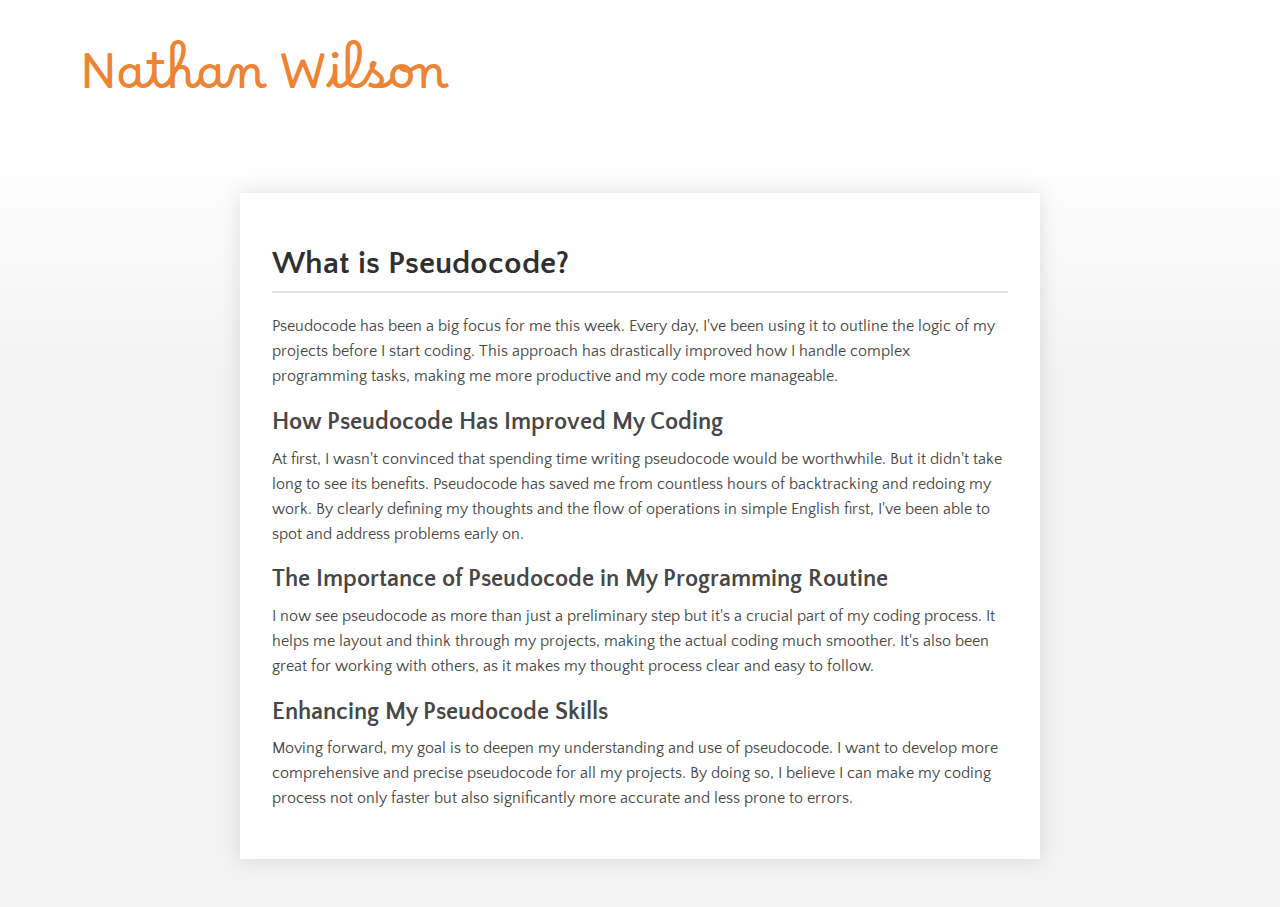
<file: pages/blog-entries/week-7-technical.html>
<!DOCTYPE html>
<html lang="en">
  <head>
    <meta charset="UTF-8" />
    <meta name="viewport" content="width=device-width, initial-scale=1.0" />
    <title>Week 7 Technical</title>
    <link rel="stylesheet" href="../../styles/styles.css" />
    <link rel="stylesheet" href="../../styles/blog-entry.css" />
    <!-- Google Fonts Import -->
    <link rel="preconnect" href="https://fonts.googleapis.com" />
    <link rel="preconnect" href="https://fonts.gstatic.com" crossorigin />
    <link
      href="https://fonts.googleapis.com/css2?family=Borel&family=Patrick+Hand&family=Quattrocento+Sans:ital,wght@0,400;0,700;1,400;1,700&display=swap"
      rel="stylesheet"
    />
  </head>
  <body>
    <header>
      <div class="my-name">
        <a href="../../index.html">
          <h1>Nathan Wilson</h1>
        </a>
      </div>
    </header>
    <main>
      <div class="week" id="pseudocode-week">
        <h1>What is Pseudocode?</h1>
        <p>
          Pseudocode has been a big focus for me this week. Every day, I've been
          using it to outline the logic of my projects before I start coding.
          This approach has drastically improved how I handle complex
          programming tasks, making me more productive and my code more
          manageable.
        </p>
        <h2>How Pseudocode Has Improved My Coding</h2>
        <p>
          At first, I wasn't convinced that spending time writing pseudocode
          would be worthwhile. But it didn't take long to see its benefits.
          Pseudocode has saved me from countless hours of backtracking and
          redoing my work. By clearly defining my thoughts and the flow of
          operations in simple English first, I've been able to spot and address
          problems early on.
        </p>
        <h2>The Importance of Pseudocode in My Programming Routine</h2>
        <p>
          I now see pseudocode as more than just a preliminary step but it's a
          crucial part of my coding process. It helps me layout and think
          through my projects, making the actual coding much smoother. It's also
          been great for working with others, as it makes my thought process
          clear and easy to follow.
        </p>
        <h2>Enhancing My Pseudocode Skills</h2>
        <p>
          Moving forward, my goal is to deepen my understanding and use of
          pseudocode. I want to develop more comprehensive and precise
          pseudocode for all my projects. By doing so, I believe I can make my
          coding process not only faster but also significantly more accurate
          and less prone to errors.
        </p>
      </div>
    </main>
  </body>
</html>
</file>
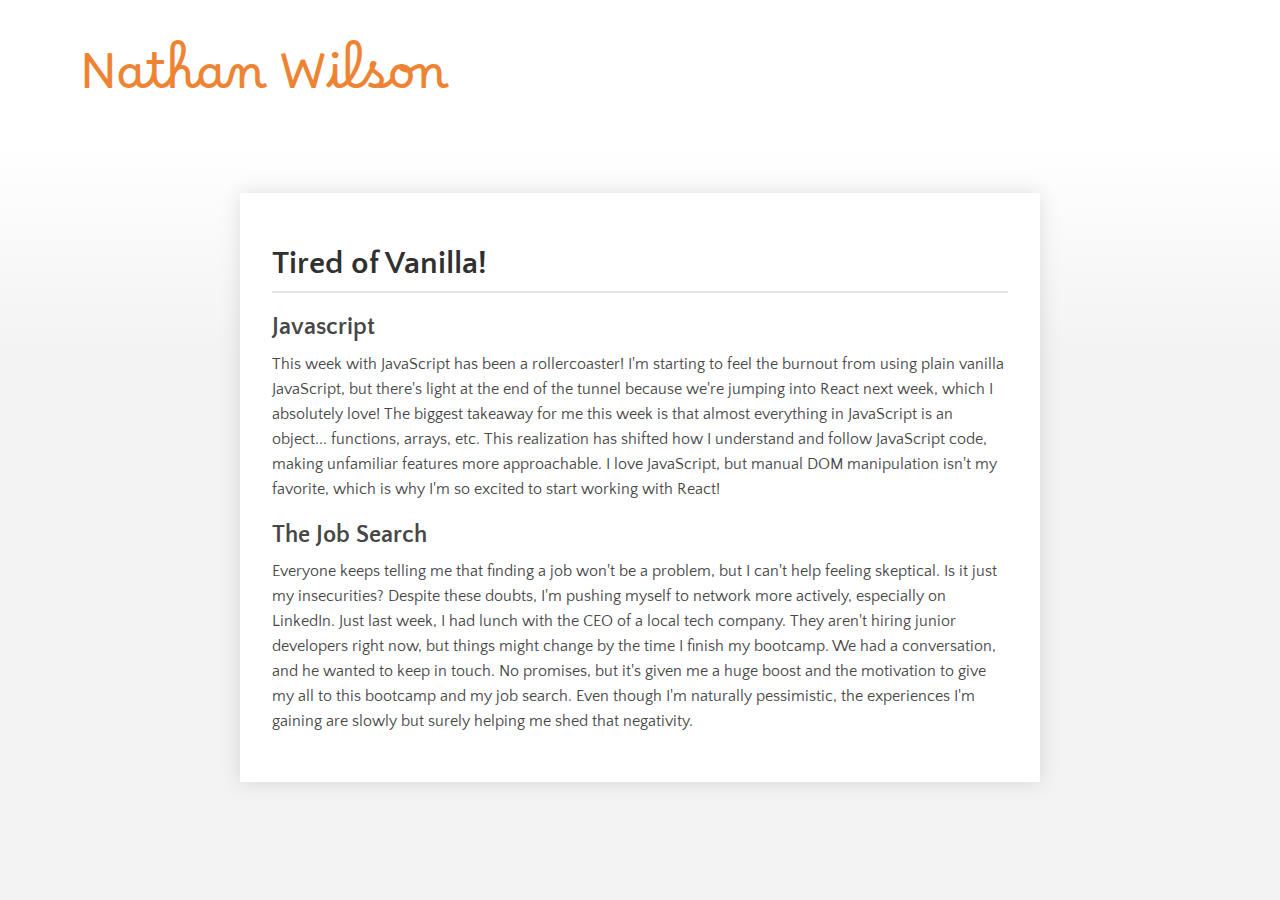
<file: pages/blog-entries/week-7.html>
<!DOCTYPE html>
<html lang="en">
  <head>
    <meta charset="UTF-8" />
    <meta name="viewport" content="width=device-width, initial-scale=1.0" />
    <title>Week 7</title>
    <link rel="stylesheet" href="../../styles/styles.css" />
    <link rel="stylesheet" href="../../styles/blog-entry.css" />
    <!-- Google Fonts Import -->
    <link rel="preconnect" href="https://fonts.googleapis.com" />
    <link rel="preconnect" href="https://fonts.gstatic.com" crossorigin />
    <link
      href="https://fonts.googleapis.com/css2?family=Borel&family=Patrick+Hand&family=Quattrocento+Sans:ital,wght@0,400;0,700;1,400;1,700&display=swap"
      rel="stylesheet"
    />
  </head>
  <body>
    <header>
      <div class="my-name">
        <a href="../../index.html">
          <h1>Nathan Wilson</h1>
        </a>
      </div>
    </header>
    <main>
      <div class="week" id="javascript-and-job-search">
        <h1>Tired of Vanilla!</h1>
        <h2>Javascript</h2>
        <p>
          This week with JavaScript has been a rollercoaster! I'm starting to
          feel the burnout from using plain vanilla JavaScript, but there's
          light at the end of the tunnel because we're jumping into React next
          week, which I absolutely love! The biggest takeaway for me this week
          is that almost everything in JavaScript is an object... functions,
          arrays, etc. This realization has shifted how I understand and follow
          JavaScript code, making unfamiliar features more approachable. I love
          JavaScript, but manual DOM manipulation isn't my favorite, which is
          why I'm so excited to start working with React!
        </p>
        <h2>The Job Search</h2>
        <p>
          Everyone keeps telling me that finding a job won't be a problem, but I
          can't help feeling skeptical. Is it just my insecurities? Despite
          these doubts, I'm pushing myself to network more actively, especially
          on LinkedIn. Just last week, I had lunch with the CEO of a local tech
          company. They aren't hiring junior developers right now, but things
          might change by the time I finish my bootcamp. We had a conversation,
          and he wanted to keep in touch. No promises, but it's given me a huge
          boost and the motivation to give my all to this bootcamp and my job
          search. Even though I'm naturally pessimistic, the experiences I'm
          gaining are slowly but surely helping me shed that negativity.
        </p>
      </div>
    </main>
  </body>
</html>
</file>
<file: styles/blog-entry.css>
main {
  padding: 3rem 0;
}

.week {
  margin: auto;
  padding: 2rem;
  box-shadow: 0 0 20px rgba(0, 0, 0, 0.121);
  background-color: #fff;
  max-width: 800px;
}

.week h1 {
  color: #303030;
  border-bottom: 2px solid #e2e2e2;
  padding-bottom: 0.5rem;
}

.week p,
.week li,
.week h2 {
  color: #474747;
}

.week ul {
  padding-left: 20px;
}

.week pre {
  background-color: #f3f3f3;
  border-left: 4px solid rgb(238, 132, 51);
}

.week pre {
  padding: 15px;
  overflow-x: auto;
}

.week code {
  padding: 2px 4px;
  font-size: 90%;
}
</file>
<file: styles/contact-card.css>
body {
  background: url(../assets/sheets.jpg);
  font-family: sans-serif;
  background-repeat: no-repeat;
  background-size: cover;
  background-attachment: fixed;
  margin: 0.9rem;
}

.card-wrapper {
  display: relative;
}

.profile-pic:hover ~ .image-overlay,
.image-overlay:hover {
  opacity: 1;
  transition: 0.4s ease-in;
}

.image-overlay {
  opacity: 0;
  width: 12rem;
  height: 12rem;
  background-color: rgba(177, 96, 34, 0.795);
  position: absolute;
  top: 4.05rem;
  left: calc(50vw - 6rem);
  border-radius: 100%;
  transition: 0.4s ease-in;
}

.image-overlay p {
  position: relative;
  bottom: 3rem;
  font-family: 'Luxurious Script', cursive;
  font-weight: 400;
  font-size: 3rem;
  font-style: normal;
  color: white;
  height: 100%;
  width: 100%;
  display: flex;
  justify-content: center;
  align-items: center;
  cursor: default;
}

.profile-pic {
  display: block;
  width: 12rem;
  border-radius: 100px;
  margin: auto;
  margin-top: 4rem;
  margin-bottom: 2.4rem;
  border: solid 1px rgb(179, 155, 22);
}

.contact-stuff {
  background-color: rgba(255, 255, 255, 0.514);
  border-radius: 17px;
  margin: 0.3rem;
  max-width: 20rem;
  margin: auto;
}

h1 {
  font-size: 1.3rem;
  padding: 1.2rem;
  text-align: center;
  margin-bottom: 0;
}

hr {
  margin: 1rem;
  border: solid 1px black;
}

.icon-flex:first-of-type {
  padding-top: 1rem;
}

.icon-flex {
  display: flex;
  justify-content: space-between;
  padding: 1.5rem 1.7rem;
}

.icon-flex img {
  width: 2.85rem;
}

.icon-flex img:hover {
  cursor: pointer;
}
</file>
<file: styles/styles.css>
@import './normalize.css';

* {
  box-sizing: border-box;
}

html {
  background: rgb(243, 243, 243);
}

body {
  font-family: 'Quattrocento Sans', sans-serif;
}

h2 {
  margin-bottom: 0;
}

a {
  text-decoration: none;
  color: black;
}

p {
  line-height: 25px;
  margin-top: 0.6rem;
}

li {
  padding: 0.3rem;
}

/* Header Styles */

.my-name {
  background: white;
  padding: 3.8rem 0 1.8rem 5rem;
}

header h1 {
  font-family: 'Borel', cursive;
  margin: 0;
  color: rgb(238, 132, 51);
  font-weight: 200;
  font-size: 3rem;
}

.intro-statement {
  padding: 3rem 5rem;
  letter-spacing: 2px;
  word-spacing: 4px;
  font-size: 1.4rem;
}

/* END header styles */

/* Main Styles */

main {
  background: linear-gradient(
    0deg,
    rgba(243, 243, 243, 1) 70%,
    rgba(255, 255, 255, 1) 100%
  );
}

/* END main styles */

/* Card Styles */

.cards-container {
  display: grid;
  grid-template-columns: repeat(3, 1fr);
  padding: 5rem;
  row-gap: 5rem;
  justify-content: center;
  align-items: center;
}

.blog-card {
  width: 23rem;
  height: 29rem;
  background: white;
  position: relative;
  margin: auto;
}

.card-content {
  padding-left: 2rem;
  padding-top: 0.6rem;
}

.card-content h2 {
  font-size: 1.2rem;
  color: rgb(238, 132, 51);
}

.card-content p:first-of-type {
  font-size: 1.5rem;
  line-height: 0.6;
  margin-top: 1.2rem;
  font-weight: 300;
}

.card-content p:nth-of-type(2) {
  margin-top: 2rem;
  font-weight: 300;
  font-size: 1rem;
}

.cover-image-container {
  position: relative;
  height: 19rem;
  width: 23rem;
}

.cover-image {
  height: 100%;
  width: 100%;
  object-fit: cover;
  display: block;
  z-index: 1;
}

.cover-image-overlay {
  position: absolute;
  top: 0;
  left: 0;
  height: 100%;
  width: 100%;
  overflow: hidden;
  z-index: 2;
}

.cover-image-overlay::before {
  content: '';
  position: absolute;
  top: 0;
  left: 0;
  right: 0;
  bottom: 0;
  background: linear-gradient(
    0deg,
    rgba(238, 132, 51, 0.56) 0%,
    rgba(238, 132, 51, 0.094) 100%
  );
  opacity: 0;
  transition: opacity 0.5s;
}

.blog-card:hover {
  cursor: pointer;
}

.blog-card:hover .cover-image-overlay::before {
  opacity: 1;
}

/* END card styles */

@media only screen and (max-width: 1450px) {
  .cards-container {
    grid-template-columns: repeat(2, 1fr);
    row-gap: 5rem;
  }
}

@media only screen and (max-width: 1035px) {
  .cards-container {
    display: flex;
    flex-direction: column;
  }
}

@media only screen and (max-width: 548px) {
  .cards-container {
    padding: 2rem;
  }
  .card-content {
    padding-left: 1.7rem;
    padding-top: 0.5rem;
  }
  .blog-card {
    width: 18rem;
    height: 23rem;
  }
  .cover-image-container {
    position: relative;
    height: 15rem;
    width: 18rem;
  }
  .card-content p:nth-of-type(2) {
    margin-top: 1.1rem;
    font-size: 0.8rem;
  }
  .card-content p:first-of-type {
    font-size: 1.2rem;
    line-height: 0.35;
    margin-top: 0.7rem;
  }
  .card-content h2 {
    font-size: 1rem;
  }
  .my-name {
    padding: 3rem 0 0.95rem 2.65rem;
  }
  .intro-statement {
    padding: 1.6rem 2.65rem;
    letter-spacing: 2px;
    word-spacing: 3px;
    font-size: 1.3rem;
  }
  header h1 {
    font-size: 1.85rem;
  }
}
</file>
